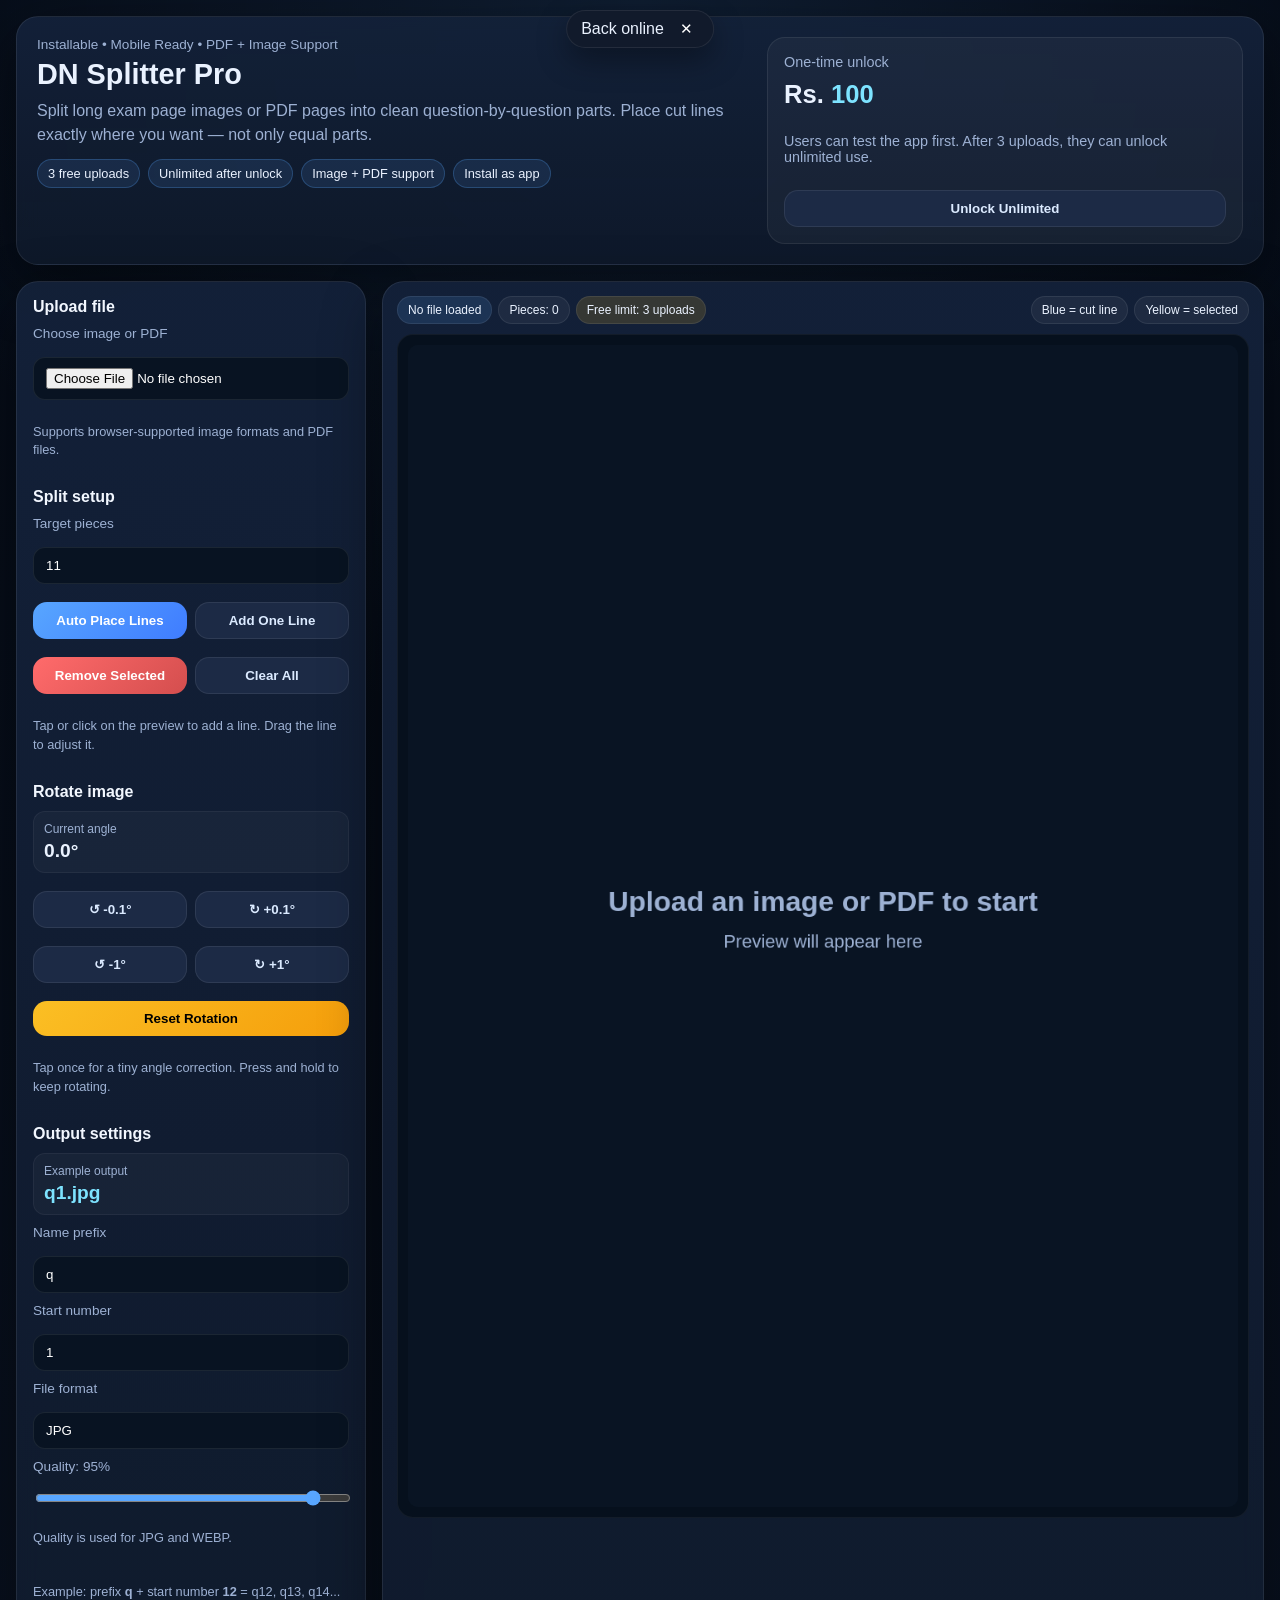
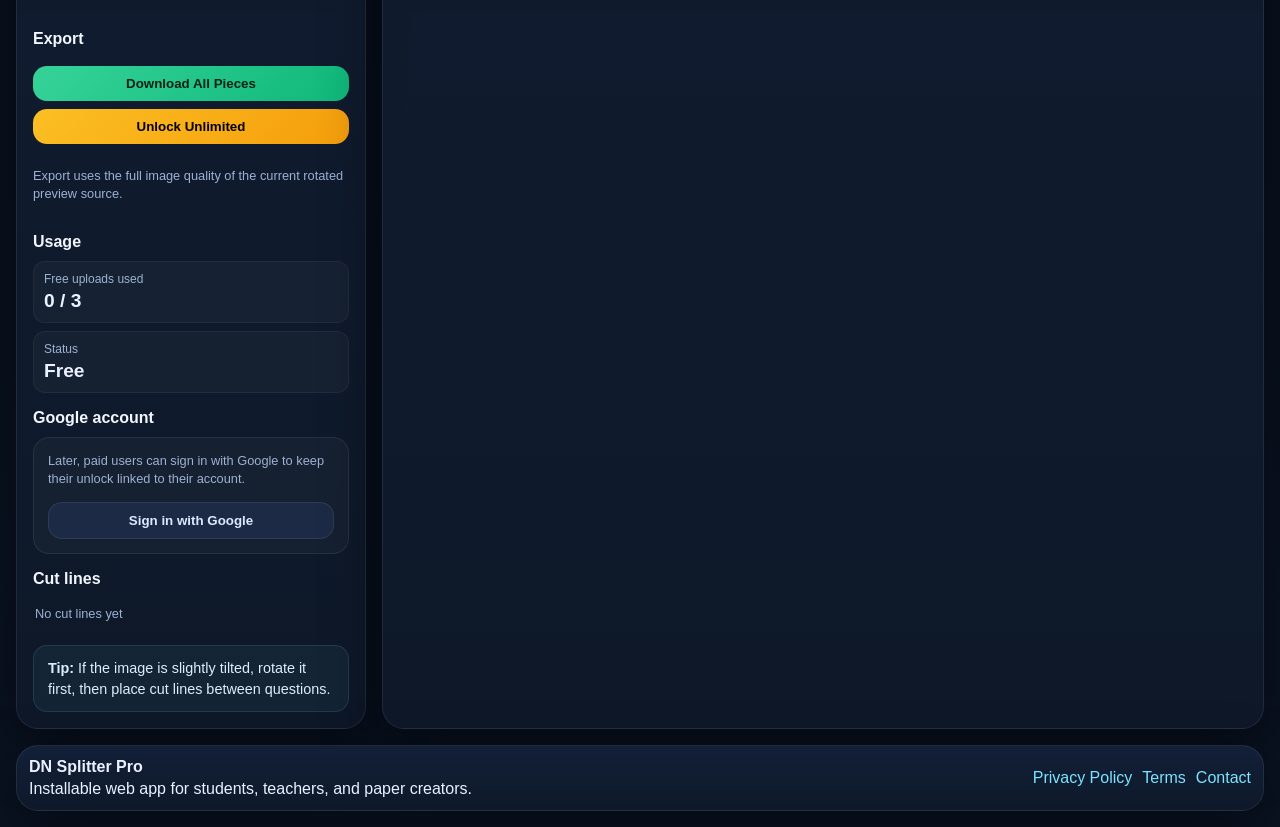
<file: index.html>
<!DOCTYPE html>
<html lang="en">
<head>
  <meta charset="UTF-8" />
  <meta
    name="viewport"
    content="width=device-width, initial-scale=1.0, viewport-fit=cover"
  />
  <meta name="theme-color" content="#0b1220" />
  <meta
    name="description"
    content="DN Splitter - split image and PDF pages into clean question-by-question parts."
  />

  <title>DN Splitter</title>

  <link rel="manifest" href="./manifest.json" />
  <link rel="icon" type="image/png" sizes="192x192" href="./assets/icons/icon-192.png" />
  <link rel="apple-touch-icon" href="./assets/icons/icon-192.png" />

  <link rel="stylesheet" href="./css/style.css" />

  <!-- PDF.js -->
  <script type="module">
    import * as pdfjsLib from "./vendor/pdfjs/pdf.min.mjs";
    window.pdfjsLib = pdfjsLib;
    pdfjsLib.GlobalWorkerOptions.workerSrc = "./vendor/pdfjs/pdf.worker.min.mjs";
  </script>

  <!-- App config -->
  <script src="./config/app-config.js"></script>
</head>
<body>
  <div id="networkBanner" class="network-banner hidden" role="status" aria-live="polite">
    <span id="networkBannerText">You are offline</span>
    <button id="closeNetworkBannerBtn" class="banner-close-btn" type="button" aria-label="Close message">✕</button>
  </div>

  <div class="app-shell">
    <header class="hero-card glass-card">
      <div class="hero-main">
        <div class="hero-topline">Installable • Mobile Ready • PDF + Image Support</div>
        <h1>DN Splitter Pro</h1>
        <p class="hero-text">
          Split long exam page images or PDF pages into clean question-by-question parts.
          Place cut lines exactly where you want — not only equal parts.
        </p>

        <div class="hero-pills">
          <span class="pill">3 free uploads</span>
          <span class="pill">Unlimited after unlock</span>
          <span class="pill">Image + PDF support</span>
          <span class="pill">Install as app</span>
        </div>
      </div>

      <div class="hero-side glass-subcard">
        <div class="price-label">One-time unlock</div>
        <div class="price-row">Rs. <span>100</span></div>
        <p class="side-text">
          Users can test the app first. After 3 uploads, they can unlock unlimited use.
        </p>

        <div class="hero-side-actions">
          <button id="installBtn" class="btn btn-primary hidden" type="button">
            Install App
          </button>
          <button id="openUnlockBtnTop" class="btn btn-secondary" type="button">
            Unlock Unlimited
          </button>
        </div>
      </div>
    </header>

    <main class="main-layout">
      <aside class="sidebar glass-card">
        <section class="panel-section">
          <h2 class="section-title">Upload file</h2>
          <label class="input-label" for="fileInput">Choose image or PDF</label>
          <input
            id="fileInput"
            class="file-input"
            type="file"
            accept="image/*,.pdf,application/pdf"
          />
          <p class="small-note">
            Supports browser-supported image formats and PDF files.
          </p>
        </section>

        <section id="pdfControlsSection" class="panel-section hidden">
          <h2 class="section-title">PDF page selection</h2>

          <div class="stats-grid">
            <div class="stat-card">
              <div class="stat-label">Total pages</div>
              <div id="pdfTotalPages" class="stat-value">0</div>
            </div>
            <div class="stat-card">
              <div class="stat-label">Current page</div>
              <div id="pdfCurrentPage" class="stat-value">0</div>
            </div>
          </div>

          <label class="input-label" for="pdfPageInput">Page number</label>
          <div class="inline-controls">
            <button id="prevPdfPageBtn" class="btn btn-secondary btn-small" type="button">←</button>
            <input
              id="pdfPageInput"
              class="text-input center-input"
              type="number"
              min="1"
              value="1"
            />
            <button id="nextPdfPageBtn" class="btn btn-secondary btn-small" type="button">→</button>
          </div>

          <button id="renderPdfPageBtn" class="btn btn-primary" type="button">
            Load PDF Page
          </button>
        </section>

        <section class="panel-section">
          <h2 class="section-title">Split setup</h2>

          <label class="input-label" for="targetPiecesInput">Target pieces</label>
          <input
            id="targetPiecesInput"
            class="text-input"
            type="number"
            min="2"
            max="100"
            value="11"
          />

          <div class="button-grid two-cols">
            <button id="autoPlaceBtn" class="btn btn-primary" type="button">
              Auto Place Lines
            </button>
            <button id="addLineBtn" class="btn btn-secondary" type="button">
              Add One Line
            </button>
          </div>

          <div class="button-grid two-cols">
            <button id="removeSelectedLineBtn" class="btn btn-danger" type="button">
              Remove Selected
            </button>
            <button id="clearAllLinesBtn" class="btn btn-secondary" type="button">
              Clear All
            </button>
          </div>

          <p class="small-note">
            Tap or click on the preview to add a line. Drag the line to adjust it.
          </p>
        </section>

        <section class="panel-section">
          <h2 class="section-title">Rotate image</h2>

          <div class="stats-grid">
            <div class="stat-card">
              <div class="stat-label">Current angle</div>
              <div id="rotationAngleText" class="stat-value">0.0°</div>
            </div>
          </div>

          <div class="button-grid two-cols">
            <button id="rotateLeftBtn" class="btn btn-secondary" type="button">
              ↺ -0.1°
            </button>
            <button id="rotateRightBtn" class="btn btn-secondary" type="button">
              ↻ +0.1°
            </button>
          </div>

          <div class="button-grid two-cols">
            <button id="rotateLeftFastBtn" class="btn btn-secondary" type="button">
              ↺ -1°
            </button>
            <button id="rotateRightFastBtn" class="btn btn-secondary" type="button">
              ↻ +1°
            </button>
          </div>

          <div class="button-grid">
            <button id="resetRotationBtn" class="btn btn-warn" type="button">
              Reset Rotation
            </button>
          </div>

          <p class="small-note">
            Tap once for a tiny angle correction. Press and hold to keep rotating.
          </p>
        </section>

        <section class="panel-section">
          <h2 class="section-title">Output settings</h2>

          <div class="stats-grid">
            <div class="stat-card">
              <div class="stat-label">Example output</div>
              <div id="outputExampleText" class="stat-value output-example">q1.jpg</div>
            </div>
          </div>

          <label class="input-label" for="outputPrefixInput">Name prefix</label>
          <input
            id="outputPrefixInput"
            class="text-input"
            type="text"
            value="q"
            placeholder="Example: q"
            autocomplete="off"
            spellcheck="false"
          />

          <label class="input-label" for="outputStartNumberInput">Start number</label>
          <input
            id="outputStartNumberInput"
            class="text-input"
            type="text"
            inputmode="numeric"
            autocomplete="off"
            spellcheck="false"
            value="1"
            placeholder="Example: 1"
          />

          <label class="input-label" for="outputFormatSelect">File format</label>
          <select id="outputFormatSelect" class="text-input">
            <option value="jpg">JPG</option>
            <option value="png">PNG</option>
            <option value="webp">WEBP</option>
          </select>

          <div id="qualitySection" class="quality-section">
            <label class="input-label" for="outputQualityRange">
              Quality: <span id="outputQualityText">95%</span>
            </label>
            <input
              id="outputQualityRange"
              class="quality-range"
              type="range"
              min="50"
              max="100"
              step="1"
              value="95"
            />
            <p class="small-note">
              Quality is used for JPG and WEBP.
            </p>
          </div>

          <p class="small-note">
            Example: prefix <strong>q</strong> + start number <strong>12</strong> = q12, q13, q14...
          </p>
        </section>

        <section class="panel-section">
          <h2 class="section-title">Export</h2>

          <div class="button-grid">
            <button id="downloadAllBtn" class="btn btn-success" type="button">
              Download All Pieces
            </button>
            <button id="openUnlockBtnSide" class="btn btn-warn" type="button">
              Unlock Unlimited
            </button>
          </div>

          <p class="small-note">
            Export uses the full image quality of the current rotated preview source.
          </p>
        </section>

        <section class="panel-section">
          <h2 class="section-title">Usage</h2>

          <div class="stats-grid">
            <div class="stat-card">
              <div class="stat-label">Free uploads used</div>
              <div id="usageCountText" class="stat-value">0 / 3</div>
            </div>
            <div class="stat-card">
              <div class="stat-label">Status</div>
              <div id="accountStatusText" class="stat-value">Free</div>
            </div>
          </div>
        </section>

        <section class="panel-section">
          <h2 class="section-title">Google account</h2>

          <div id="googleAccountCard" class="account-card">
            <div id="googleSignedOutState">
              <p class="small-note account-note">
                Later, paid users can sign in with Google to keep their unlock linked to their account.
              </p>
              <button id="googleSignInBtn" class="btn btn-secondary" type="button">
                Sign in with Google
              </button>
            </div>

            <div id="googleSignedInState" class="hidden">
              <div class="signed-user-row">
                <div class="avatar-circle" id="userAvatarCircle">G</div>
                <div class="signed-user-meta">
                  <div id="signedUserName" class="signed-user-name">Google User</div>
                  <div id="signedUserEmail" class="signed-user-email">user@email.com</div>
                </div>
              </div>
              <button id="googleSignOutBtn" class="btn btn-secondary" type="button">
                Sign out
              </button>
            </div>
          </div>
        </section>

        <section class="panel-section">
          <h2 class="section-title">Cut lines</h2>
          <div id="cutLinesList" class="cut-lines-list">
            <div class="empty-list-text">No cut lines yet</div>
          </div>
        </section>

        <section class="panel-section">
          <div class="info-box">
            <strong>Tip:</strong> If the image is slightly tilted, rotate it first, then place cut lines between questions.
          </div>
        </section>
      </aside>

      <section class="workspace glass-card">
        <div class="workspace-topbar">
          <div class="workspace-badges">
            <span id="fileStatusBadge" class="badge badge-accent">No file loaded</span>
            <span id="piecesCountBadge" class="badge">Pieces: 0</span>
            <span id="freeLimitBadge" class="badge badge-warn">Free limit: 3 uploads</span>
          </div>

          <div class="workspace-badges">
            <span class="badge">Blue = cut line</span>
            <span class="badge">Yellow = selected</span>
          </div>
        </div>

        <div class="canvas-wrapper">
          <canvas id="previewCanvas"></canvas>
        </div>
      </section>
    </main>

    <footer class="footer-card glass-card">
      <div class="footer-left">
        <strong>DN Splitter Pro</strong>
        <span>Installable web app for students, teachers, and paper creators.</span>
      </div>

      <nav class="footer-links">
        <a href="./privacy.html">Privacy Policy</a>
        <a href="./terms.html">Terms</a>
        <a href="./contact.html">Contact</a>
      </nav>
    </footer>
  </div>

  <div id="unlockModal" class="modal-backdrop hidden" aria-hidden="true">
    <div class="modal-card">
      <div class="modal-header">
        <div>
          <div class="modal-topline">Unlimited plan</div>
          <h2>Unlock unlimited use</h2>
        </div>
        <button id="closeUnlockModalBtn" class="modal-close-btn" type="button" aria-label="Close">
          ✕
        </button>
      </div>

      <p class="modal-text">
        Free users can upload and split up to 3 files. After that, unlock unlimited use for Rs.100.
      </p>

      <div class="modal-price-card">
        <div class="price-label">One-time payment</div>
        <div class="price-row">Rs. <span>100</span></div>
      </div>

      <div class="modal-form-grid">
        <div>
          <label class="input-label" for="buyerEmailInput">Email</label>
          <input
            id="buyerEmailInput"
            class="text-input"
            type="email"
            placeholder="Enter your email"
          />
        </div>

        <div>
          <label class="input-label" for="unlockCodeInput">Unlock code</label>
          <input
            id="unlockCodeInput"
            class="text-input"
            type="text"
            placeholder="Enter unlock code"
          />
        </div>
      </div>

      <div class="button-grid two-cols">
        <button id="verifyUnlockBtn" class="btn btn-success" type="button">
          Verify & Unlock
        </button>
        <button id="buyNowBtn" class="btn btn-primary" type="button">
          Buy Now
        </button>
      </div>

      <div id="unlockStatusText" class="modal-status-text"></div>
    </div>
  </div>

  <div id="appLoadingOverlay" class="app-loading-overlay hidden" aria-live="polite">
    <div class="loading-card">
      <div class="spinner"></div>
      <div id="appLoadingText" class="loading-text">Loading...</div>
    </div>
  </div>

  <script src="./js/unlock.js"></script>
  <script src="./js/app.js"></script>
</body>
</html>
</file>
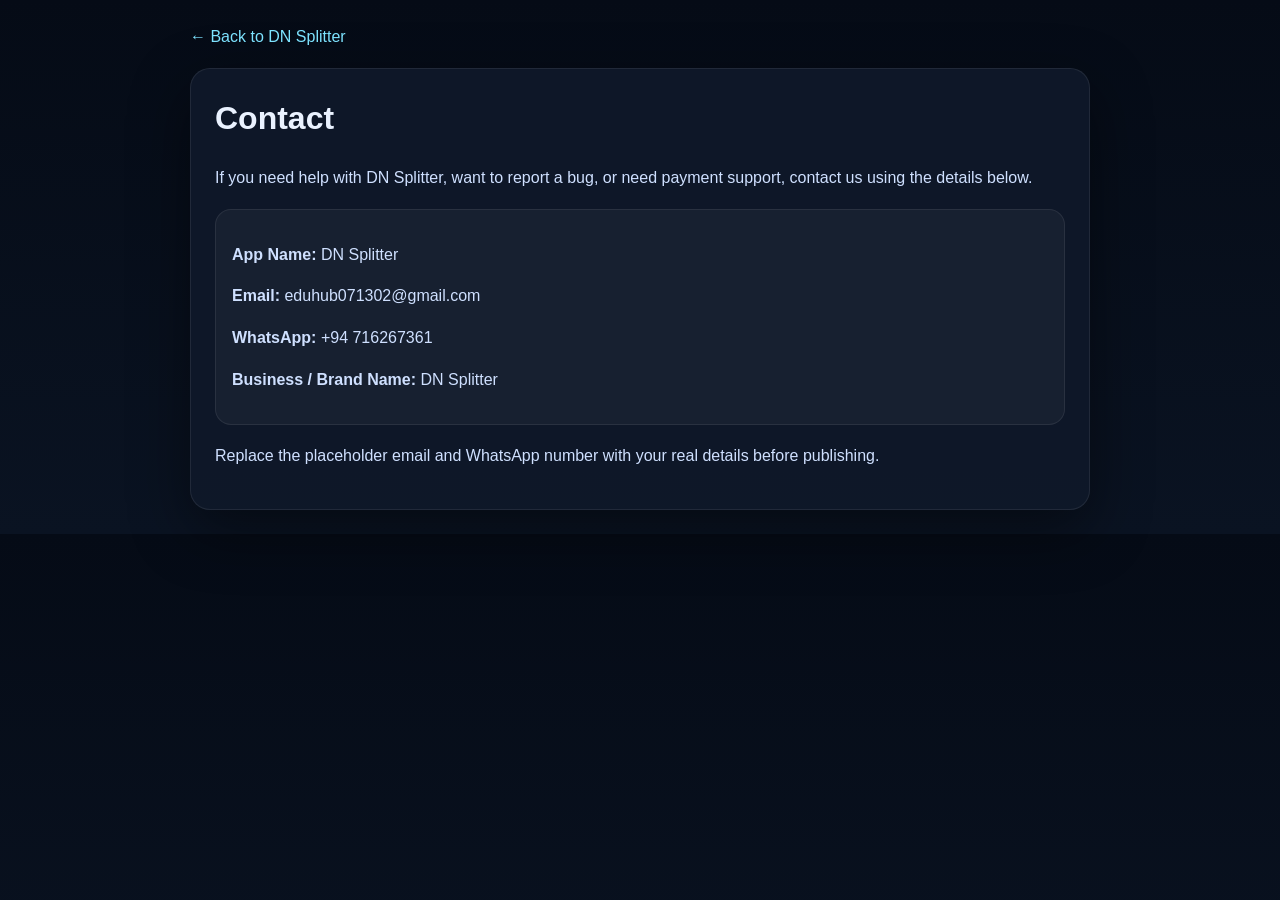
<file: contact.html>
<!DOCTYPE html>
<html lang="en">
<head>
  <meta charset="UTF-8" />
  <meta name="viewport" content="width=device-width, initial-scale=1.0" />
  <title>Contact | DN Splitter</title>
  <style>
    body{
      margin:0;
      font-family:Arial,Helvetica,sans-serif;
      background:linear-gradient(180deg,#050b16,#0a1322);
      color:#eaf2ff;
      line-height:1.6;
    }
    .wrap{
      max-width:900px;
      margin:0 auto;
      padding:24px;
    }
    .card{
      background:rgba(15,25,42,.95);
      border:1px solid rgba(255,255,255,.08);
      border-radius:20px;
      padding:24px;
      box-shadow:0 20px 60px rgba(0,0,0,.45);
    }
    h1{margin-top:0}
    p{color:#cfe0ff}
    a{
      color:#7de3ff;
      text-decoration:none;
    }
    .toplink{
      display:inline-block;
      margin-bottom:18px;
    }
    .contact-box{
      margin-top:18px;
      padding:16px;
      border-radius:16px;
      background:rgba(255,255,255,.04);
      border:1px solid rgba(255,255,255,.08);
    }
  </style>
</head>
<body>
  <div class="wrap">
    <a class="toplink" href="./index.html">← Back to DN Splitter</a>

    <div class="card">
      <h1>Contact</h1>
      <p>If you need help with DN Splitter, want to report a bug, or need payment support, contact us using the details below.</p>

      <div class="contact-box">
        <p><strong>App Name:</strong> DN Splitter</p>
        <p><strong>Email:</strong> eduhub071302@gmail.com</p>
        <p><strong>WhatsApp:</strong> +94 716267361</p>
        <p><strong>Business / Brand Name:</strong> DN Splitter</p>
      </div>

      <p style="margin-top:18px;">
        Replace the placeholder email and WhatsApp number with your real details before publishing.
      </p>
    </div>
  </div>
</body>
</html>
</file>
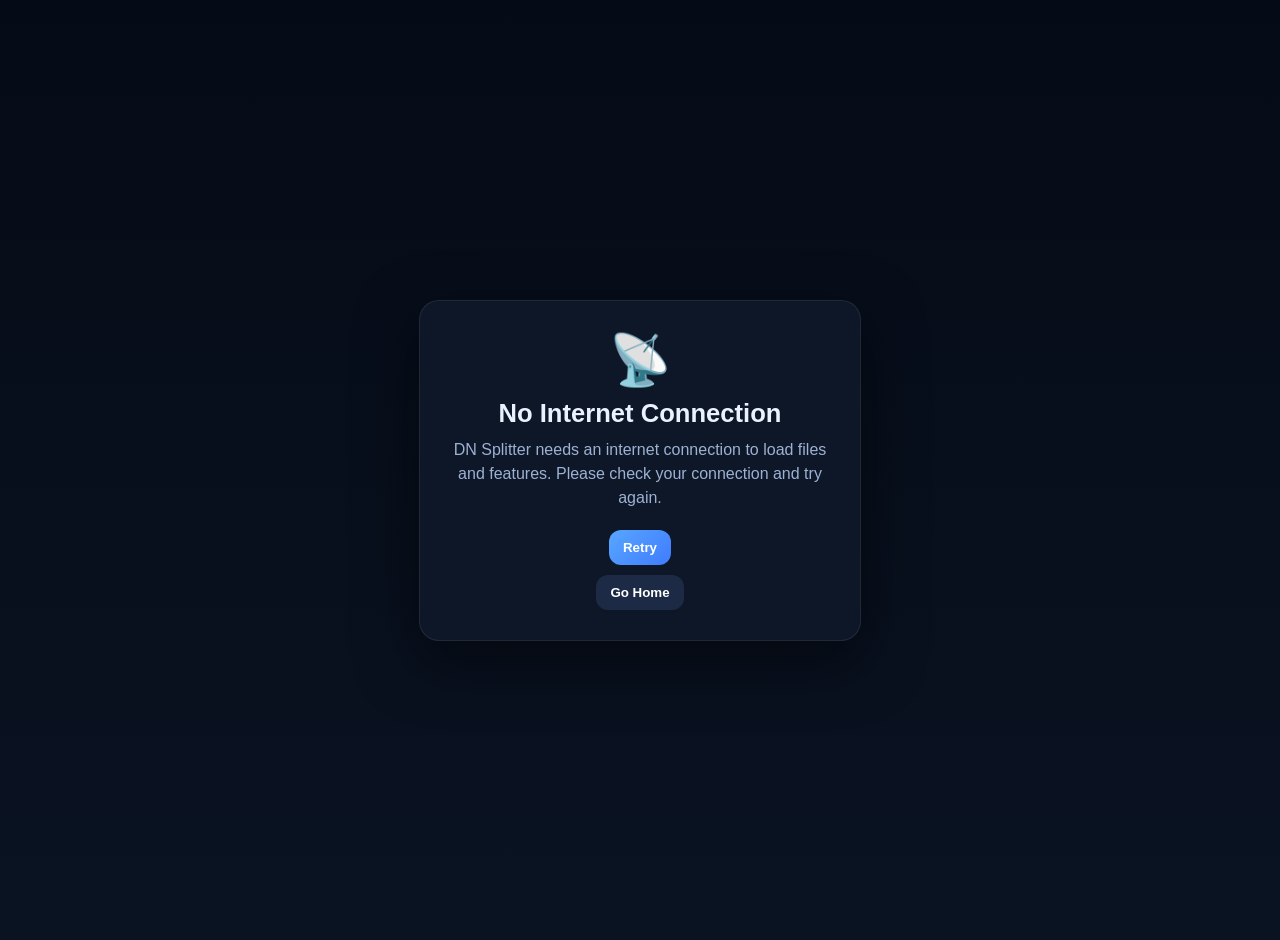
<file: offline.html>
<!DOCTYPE html>
<html lang="en">
<head>
  <meta charset="UTF-8" />
  <meta name="viewport" content="width=device-width, initial-scale=1.0" />
  <title>Offline | DN Splitter</title>

  <style>
    body {
      margin: 0;
      font-family: Arial, Helvetica, sans-serif;
      background: linear-gradient(180deg, #050b16, #0a1322);
      color: #eaf2ff;
      display: flex;
      align-items: center;
      justify-content: center;
      height: 100vh;
      text-align: center;
      padding: 20px;
    }

    .card {
      background: rgba(15, 25, 42, 0.95);
      border: 1px solid rgba(255,255,255,0.08);
      border-radius: 20px;
      padding: 30px 20px;
      max-width: 400px;
      width: 100%;
      box-shadow: 0 20px 60px rgba(0,0,0,0.5);
    }

    h1 {
      margin: 0 0 10px;
      font-size: 1.6rem;
    }

    p {
      color: #9db1d3;
      margin: 0 0 20px;
      line-height: 1.5;
    }

    .icon {
      font-size: 50px;
      margin-bottom: 10px;
    }

    .btn {
      border: none;
      border-radius: 12px;
      padding: 10px 14px;
      font-weight: bold;
      cursor: pointer;
      background: linear-gradient(135deg, #58a6ff, #3f7cff);
      color: white;
    }

    .btn-secondary {
      background: #1c2a45;
      margin-top: 10px;
    }
  </style>
</head>
<body>

  <div class="card">
    <div class="icon">📡</div>

    <h1>No Internet Connection</h1>

    <p>
      DN Splitter needs an internet connection to load files and features.
      Please check your connection and try again.
    </p>

    <button class="btn" onclick="location.reload()">
      Retry
    </button>

    <br />

    <button class="btn btn-secondary" onclick="window.location.href='./index.html'">
      Go Home
    </button>
  </div>

</body>
</html>
</file>
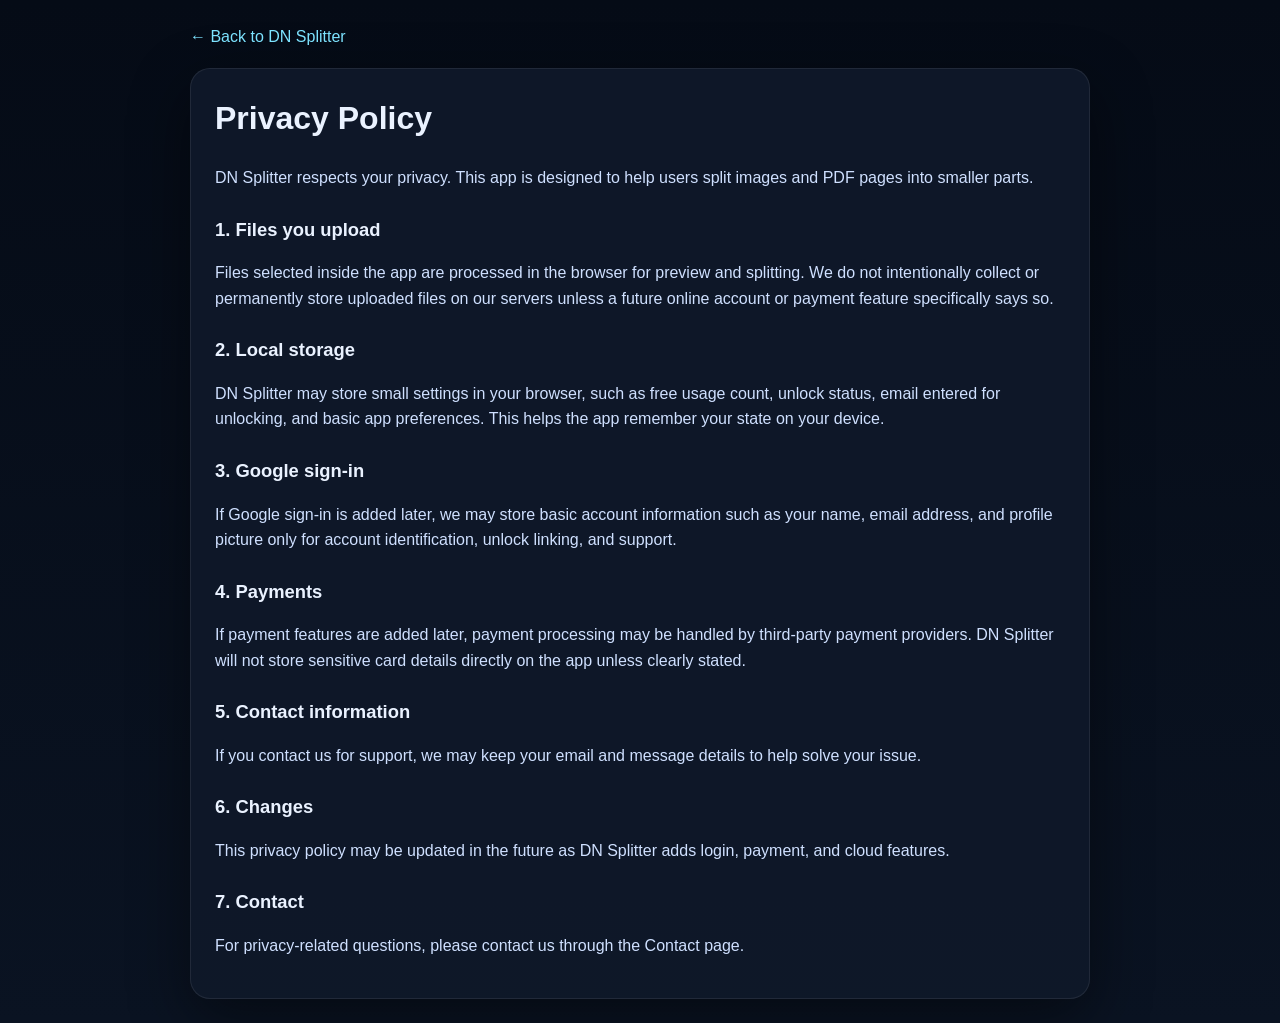
<file: privacy.html>
<!DOCTYPE html>
<html lang="en">
<head>
  <meta charset="UTF-8" />
  <meta name="viewport" content="width=device-width, initial-scale=1.0" />
  <title>Privacy Policy | DN Splitter</title>
  <style>
    body{
      margin:0;
      font-family:Arial,Helvetica,sans-serif;
      background:linear-gradient(180deg,#050b16,#0a1322);
      color:#eaf2ff;
      line-height:1.6;
    }
    .wrap{
      max-width:900px;
      margin:0 auto;
      padding:24px;
    }
    .card{
      background:rgba(15,25,42,.95);
      border:1px solid rgba(255,255,255,.08);
      border-radius:20px;
      padding:24px;
      box-shadow:0 20px 60px rgba(0,0,0,.45);
    }
    h1,h2{margin-top:0}
    h2{margin-top:24px;font-size:1.15rem}
    p,li{color:#cfe0ff}
    a{
      color:#7de3ff;
      text-decoration:none;
    }
    .toplink{
      display:inline-block;
      margin-bottom:18px;
    }
  </style>
</head>
<body>
  <div class="wrap">
    <a class="toplink" href="./index.html">← Back to DN Splitter</a>

    <div class="card">
      <h1>Privacy Policy</h1>
      <p>DN Splitter respects your privacy. This app is designed to help users split images and PDF pages into smaller parts.</p>

      <h2>1. Files you upload</h2>
      <p>Files selected inside the app are processed in the browser for preview and splitting. We do not intentionally collect or permanently store uploaded files on our servers unless a future online account or payment feature specifically says so.</p>

      <h2>2. Local storage</h2>
      <p>DN Splitter may store small settings in your browser, such as free usage count, unlock status, email entered for unlocking, and basic app preferences. This helps the app remember your state on your device.</p>

      <h2>3. Google sign-in</h2>
      <p>If Google sign-in is added later, we may store basic account information such as your name, email address, and profile picture only for account identification, unlock linking, and support.</p>

      <h2>4. Payments</h2>
      <p>If payment features are added later, payment processing may be handled by third-party payment providers. DN Splitter will not store sensitive card details directly on the app unless clearly stated.</p>

      <h2>5. Contact information</h2>
      <p>If you contact us for support, we may keep your email and message details to help solve your issue.</p>

      <h2>6. Changes</h2>
      <p>This privacy policy may be updated in the future as DN Splitter adds login, payment, and cloud features.</p>

      <h2>7. Contact</h2>
      <p>For privacy-related questions, please contact us through the Contact page.</p>
    </div>
  </div>
</body>
</html>
</file>
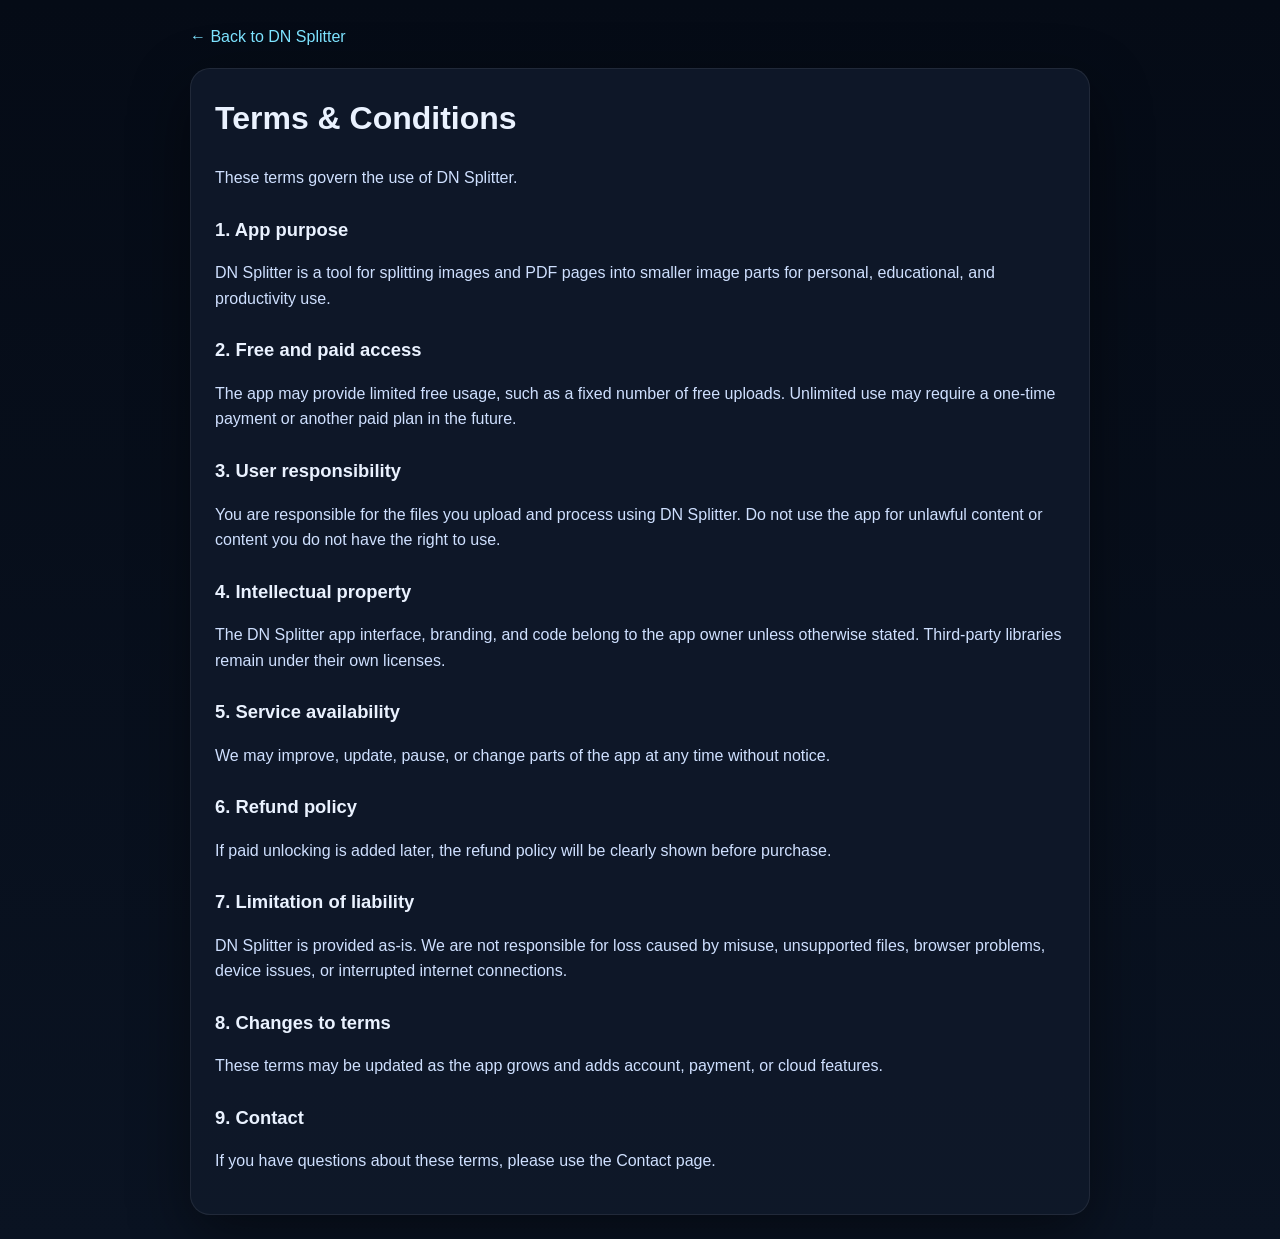
<file: terms.html>
<!DOCTYPE html>
<html lang="en">
<head>
  <meta charset="UTF-8" />
  <meta name="viewport" content="width=device-width, initial-scale=1.0" />
  <title>Terms & Conditions | DN Splitter</title>
  <style>
    body{
      margin:0;
      font-family:Arial,Helvetica,sans-serif;
      background:linear-gradient(180deg,#050b16,#0a1322);
      color:#eaf2ff;
      line-height:1.6;
    }
    .wrap{
      max-width:900px;
      margin:0 auto;
      padding:24px;
    }
    .card{
      background:rgba(15,25,42,.95);
      border:1px solid rgba(255,255,255,.08);
      border-radius:20px;
      padding:24px;
      box-shadow:0 20px 60px rgba(0,0,0,.45);
    }
    h1,h2{margin-top:0}
    h2{margin-top:24px;font-size:1.15rem}
    p,li{color:#cfe0ff}
    a{
      color:#7de3ff;
      text-decoration:none;
    }
    .toplink{
      display:inline-block;
      margin-bottom:18px;
    }
  </style>
</head>
<body>
  <div class="wrap">
    <a class="toplink" href="./index.html">← Back to DN Splitter</a>

    <div class="card">
      <h1>Terms & Conditions</h1>
      <p>These terms govern the use of DN Splitter.</p>

      <h2>1. App purpose</h2>
      <p>DN Splitter is a tool for splitting images and PDF pages into smaller image parts for personal, educational, and productivity use.</p>

      <h2>2. Free and paid access</h2>
      <p>The app may provide limited free usage, such as a fixed number of free uploads. Unlimited use may require a one-time payment or another paid plan in the future.</p>

      <h2>3. User responsibility</h2>
      <p>You are responsible for the files you upload and process using DN Splitter. Do not use the app for unlawful content or content you do not have the right to use.</p>

      <h2>4. Intellectual property</h2>
      <p>The DN Splitter app interface, branding, and code belong to the app owner unless otherwise stated. Third-party libraries remain under their own licenses.</p>

      <h2>5. Service availability</h2>
      <p>We may improve, update, pause, or change parts of the app at any time without notice.</p>

      <h2>6. Refund policy</h2>
      <p>If paid unlocking is added later, the refund policy will be clearly shown before purchase.</p>

      <h2>7. Limitation of liability</h2>
      <p>DN Splitter is provided as-is. We are not responsible for loss caused by misuse, unsupported files, browser problems, device issues, or interrupted internet connections.</p>

      <h2>8. Changes to terms</h2>
      <p>These terms may be updated as the app grows and adds account, payment, or cloud features.</p>

      <h2>9. Contact</h2>
      <p>If you have questions about these terms, please use the Contact page.</p>
    </div>
  </div>
</body>
</html>
</file>
<file: css/style.css>
/* ==============================
   RESET + BASE
============================== */
* {
  box-sizing: border-box;
}

html,
body {
  margin: 0;
  padding: 0;
}

body {
  font-family: Arial, Helvetica, sans-serif;
  background:
    radial-gradient(circle at top, rgba(88, 166, 255, 0.12), transparent 30%),
    linear-gradient(180deg, #050b16, #0a1322);
  color: #eaf2ff;
  min-height: 100vh;
}

/* ==============================
   GLOBAL VARIABLES
============================== */
:root {
  --accent: #58a6ff;
  --accent-2: #7de3ff;
  --success: #36d399;
  --warn: #fbbf24;
  --danger: #ff6b6b;

  --text: #eaf2ff;
  --muted: #9db1d3;

  --panel: rgba(15, 25, 42, 0.92);
  --panel-2: rgba(19, 33, 57, 0.96);

  --border: rgba(255, 255, 255, 0.08);
  --radius: 18px;
}

/* ==============================
   GLASS CARD
============================== */
.glass-card {
  background: linear-gradient(180deg, var(--panel-2), var(--panel));
  border: 1px solid var(--border);
  border-radius: 22px;
  backdrop-filter: blur(12px);
  box-shadow: 0 20px 60px rgba(0, 0, 0, 0.45);
}

.glass-subcard {
  background: rgba(255, 255, 255, 0.04);
  border-radius: 18px;
  border: 1px solid var(--border);
  padding: 16px;
}

/* ==============================
   LAYOUT
============================== */
.app-shell {
  max-width: 1400px;
  margin: 0 auto;
  padding: 16px;
}

.hero-card {
  display: grid;
  gap: 16px;
  padding: 20px;
  margin-bottom: 16px;
}

.main-layout {
  display: grid;
  gap: 16px;
}

.sidebar {
  padding: 16px;
}

.workspace {
  padding: 14px;
}

/* ==============================
   HERO
============================== */
.hero-topline {
  color: var(--muted);
  font-size: 0.85rem;
  margin-bottom: 6px;
}

.hero-main h1 {
  margin: 0 0 8px;
  font-size: 1.8rem;
}

.hero-text {
  margin: 0;
  color: var(--muted);
  line-height: 1.5;
}

.hero-pills {
  margin-top: 12px;
  display: flex;
  flex-wrap: wrap;
  gap: 8px;
}

.pill {
  background: rgba(88, 166, 255, 0.12);
  border: 1px solid rgba(88, 166, 255, 0.25);
  padding: 6px 10px;
  border-radius: 999px;
  font-size: 0.8rem;
}

.hero-side {
  display: flex;
  flex-direction: column;
  gap: 10px;
}

.price-label {
  color: var(--muted);
  font-size: 0.9rem;
}

.price-row {
  font-size: 1.6rem;
  font-weight: bold;
}

.price-row span {
  color: var(--accent-2);
}

.side-text {
  font-size: 0.9rem;
  color: var(--muted);
}

.hero-side-actions {
  display: flex;
  flex-direction: column;
  gap: 8px;
}

/* ==============================
   PANELS
============================== */
.panel-section {
  display: grid;
  gap: 10px;
  margin-bottom: 16px;
}

.panel-section:last-child {
  margin-bottom: 0;
}

.section-title {
  margin: 0;
  font-size: 1rem;
  color: #f2f7ff;
}

/* ==============================
   BUTTONS
============================== */
.btn {
  border: none;
  border-radius: 14px;
  padding: 10px 12px;
  font-weight: bold;
  cursor: pointer;
  width: 100%;
  transition: transform 0.15s ease, opacity 0.15s ease, filter 0.15s ease;
}

.btn:hover {
  transform: translateY(-1px);
  filter: brightness(1.03);
}

.btn:active {
  transform: translateY(0);
}

.btn:disabled {
  opacity: 0.65;
  cursor: not-allowed;
}

.btn-primary {
  background: linear-gradient(135deg, var(--accent), #3f7cff);
  color: white;
}

.btn-secondary {
  background: #1c2a45;
  color: #dbeaff;
  border: 1px solid var(--border);
}

.btn-success {
  background: linear-gradient(135deg, var(--success), #0fb879);
  color: #062115;
}

.btn-danger {
  background: linear-gradient(135deg, var(--danger), #d44e4e);
  color: white;
}

.btn-warn {
  background: linear-gradient(135deg, var(--warn), #f59e0b);
  color: black;
}

.btn-small {
  padding: 6px 10px;
}

/* ==============================
   INPUTS
============================== */
.input-label {
  display: block;
  margin-bottom: 6px;
  font-size: 0.85rem;
  color: var(--muted);
}

.text-input,
.file-input {
  width: 100%;
  padding: 10px 12px;
  border-radius: 12px;
  border: 1px solid var(--border);
  background: #081322;
  color: white;
  outline: none;
  appearance: none;
}

.text-input:focus,
.file-input:focus {
  border-color: rgba(88, 166, 255, 0.7);
  box-shadow: 0 0 0 3px rgba(88, 166, 255, 0.12);
}

.center-input {
  text-align: center;
}

.small-note {
  font-size: 0.8rem;
  color: var(--muted);
  line-height: 1.45;
}

/* ==============================
   GRID
============================== */
.button-grid {
  display: grid;
  gap: 8px;
  margin-top: 8px;
}

.two-cols {
  grid-template-columns: 1fr 1fr;
}

.inline-controls {
  display: grid;
  grid-template-columns: auto 1fr auto;
  gap: 6px;
  align-items: center;
}

/* ==============================
   STATS
============================== */
.stats-grid {
  display: grid;
  gap: 8px;
}

.stat-card {
  background: rgba(255, 255, 255, 0.03);
  border-radius: 12px;
  padding: 10px;
  border: 1px solid rgba(255, 255, 255, 0.05);
}

.stat-label {
  font-size: 0.75rem;
  color: var(--muted);
}

.stat-value {
  font-size: 1.2rem;
  font-weight: bold;
  margin-top: 4px;
}

.output-example {
  color: var(--accent-2);
  word-break: break-all;
}

/* ==============================
   BADGES
============================== */
.badge {
  padding: 6px 10px;
  border-radius: 999px;
  font-size: 0.75rem;
  background: rgba(255, 255, 255, 0.05);
  border: 1px solid var(--border);
}

.badge-accent {
  background: rgba(88, 166, 255, 0.15);
}

.badge-warn {
  background: rgba(251, 191, 36, 0.15);
}

/* ==============================
   WORKSPACE
============================== */
.workspace-topbar {
  display: flex;
  flex-wrap: wrap;
  gap: 8px;
  justify-content: space-between;
  margin-bottom: 10px;
}

.workspace-badges {
  display: flex;
  gap: 6px;
  flex-wrap: wrap;
}

.canvas-wrapper {
  background: #06101d;
  border-radius: 16px;
  padding: 10px;
  overflow: auto;
  border: 1px solid rgba(255, 255, 255, 0.05);
}

canvas {
  width: 100%;
  border-radius: 10px;
  background: #091423;
  display: block;
  touch-action: none;
  user-select: none;
}

/* ==============================
   CUT LIST
============================== */
.cut-lines-list {
  max-height: 220px;
  overflow: auto;
  border-radius: 10px;
}

.empty-list-text {
  color: var(--muted);
  font-size: 0.8rem;
  padding: 8px 2px;
}

/* ==============================
   ACCOUNT CARD
============================== */
.account-card {
  background: rgba(255, 255, 255, 0.03);
  border: 1px solid var(--border);
  border-radius: 16px;
  padding: 14px;
}

.account-note {
  margin-top: 0;
}

.signed-user-row {
  display: flex;
  align-items: center;
  gap: 12px;
  margin-bottom: 12px;
}

.avatar-circle {
  width: 48px;
  height: 48px;
  border-radius: 50%;
  background: linear-gradient(135deg, #2b5fff, #58a6ff);
  color: #fff;
  display: grid;
  place-items: center;
  font-weight: bold;
  font-size: 1rem;
  border: 1px solid rgba(255, 255, 255, 0.12);
}

.signed-user-meta {
  min-width: 0;
}

.signed-user-name {
  font-weight: bold;
}

.signed-user-email {
  color: var(--muted);
  font-size: 0.9rem;
  word-break: break-word;
}

/* ==============================
   OUTPUT QUALITY
============================== */
.quality-section {
  display: grid;
  gap: 8px;
}

.quality-range {
  width: 100%;
  accent-color: #58a6ff;
}

/* ==============================
   INFO BOX
============================== */
.info-box {
  padding: 12px 14px;
  border-radius: 14px;
  background: rgba(125, 227, 255, 0.06);
  border: 1px solid rgba(125, 227, 255, 0.12);
  color: #dbeeff;
  font-size: 0.9rem;
  line-height: 1.45;
}

/* ==============================
   FOOTER
============================== */
.footer-card {
  margin-top: 16px;
  padding: 12px;
  display: flex;
  flex-direction: column;
  gap: 8px;
}

.footer-left {
  display: flex;
  flex-direction: column;
  gap: 4px;
}

.footer-links {
  display: flex;
  gap: 10px;
  flex-wrap: wrap;
}

.footer-links a {
  color: var(--accent-2);
  text-decoration: none;
}

.footer-links a:hover {
  text-decoration: underline;
}

/* ==============================
   MODAL
============================== */
.modal-backdrop {
  position: fixed;
  inset: 0;
  background: rgba(0, 0, 0, 0.7);
  display: flex;
  align-items: center;
  justify-content: center;
  padding: 14px;
  z-index: 1200;
}

.modal-card {
  width: 100%;
  max-width: 500px;
  background: #0d182c;
  padding: 20px;
  border-radius: 20px;
  border: 1px solid var(--border);
  box-shadow: 0 20px 60px rgba(0, 0, 0, 0.45);
}

.modal-header {
  display: flex;
  justify-content: space-between;
  gap: 12px;
  align-items: flex-start;
}

.modal-header h2 {
  margin: 2px 0 0;
}

.modal-topline {
  font-size: 0.8rem;
  color: var(--muted);
}

.modal-close-btn {
  width: 40px;
  height: 40px;
  border-radius: 12px;
  border: 1px solid var(--border);
  background: rgba(255, 255, 255, 0.04);
  color: #fff;
  cursor: pointer;
}

.modal-text {
  color: var(--muted);
  margin: 10px 0;
  line-height: 1.45;
}

.modal-price-card {
  background: rgba(88, 166, 255, 0.1);
  padding: 10px;
  border-radius: 12px;
  border: 1px solid rgba(88, 166, 255, 0.15);
}

.modal-form-grid {
  display: grid;
  gap: 10px;
  margin-top: 10px;
}

.modal-status-text {
  margin-top: 10px;
  min-height: 22px;
}

/* ==============================
   NETWORK BANNER
============================== */
.network-banner {
  position: fixed;
  top: 10px;
  left: 50%;
  transform: translateX(-50%);
  background: #111a2b;
  border: 1px solid var(--border);
  padding: 8px 14px;
  border-radius: 999px;
  display: flex;
  gap: 10px;
  align-items: center;
  z-index: 1400;
  box-shadow: 0 12px 30px rgba(0, 0, 0, 0.35);
}

.banner-close-btn {
  background: transparent;
  color: #fff;
  border: none;
  cursor: pointer;
  font-size: 0.95rem;
}

/* ==============================
   LOADING
============================== */
.app-loading-overlay {
  position: fixed;
  inset: 0;
  background: rgba(0, 0, 0, 0.6);
  display: flex;
  align-items: center;
  justify-content: center;
  z-index: 1300;
}

.loading-card {
  background: #0d182c;
  border: 1px solid var(--border);
  border-radius: 18px;
  padding: 18px 20px;
  min-width: 180px;
  text-align: center;
  box-shadow: 0 20px 60px rgba(0, 0, 0, 0.45);
}

.loading-text {
  margin-top: 10px;
  color: #dbeaff;
}

.spinner {
  width: 30px;
  height: 30px;
  border: 4px solid #fff;
  border-top: 4px solid transparent;
  border-radius: 50%;
  animation: spin 1s linear infinite;
  margin: 0 auto;
}

@keyframes spin {
  to {
    transform: rotate(360deg);
  }
}

/* ==============================
   UTIL
============================== */
.hidden {
  display: none !important;
}

/* ==============================
   RESPONSIVE
============================== */
@media (min-width: 900px) {
  .hero-card {
    grid-template-columns: 1.2fr 0.8fr;
  }

  .main-layout {
    grid-template-columns: 350px 1fr;
  }

  .footer-card {
    flex-direction: row;
    justify-content: space-between;
    align-items: center;
  }
}

/* safety: hide spinners anywhere else */
input[type="number"]::-webkit-outer-spin-button,
input[type="number"]::-webkit-inner-spin-button {
  -webkit-appearance: none;
  margin: 0;
}

input[type="number"] {
  appearance: textfield;
}
</file>
